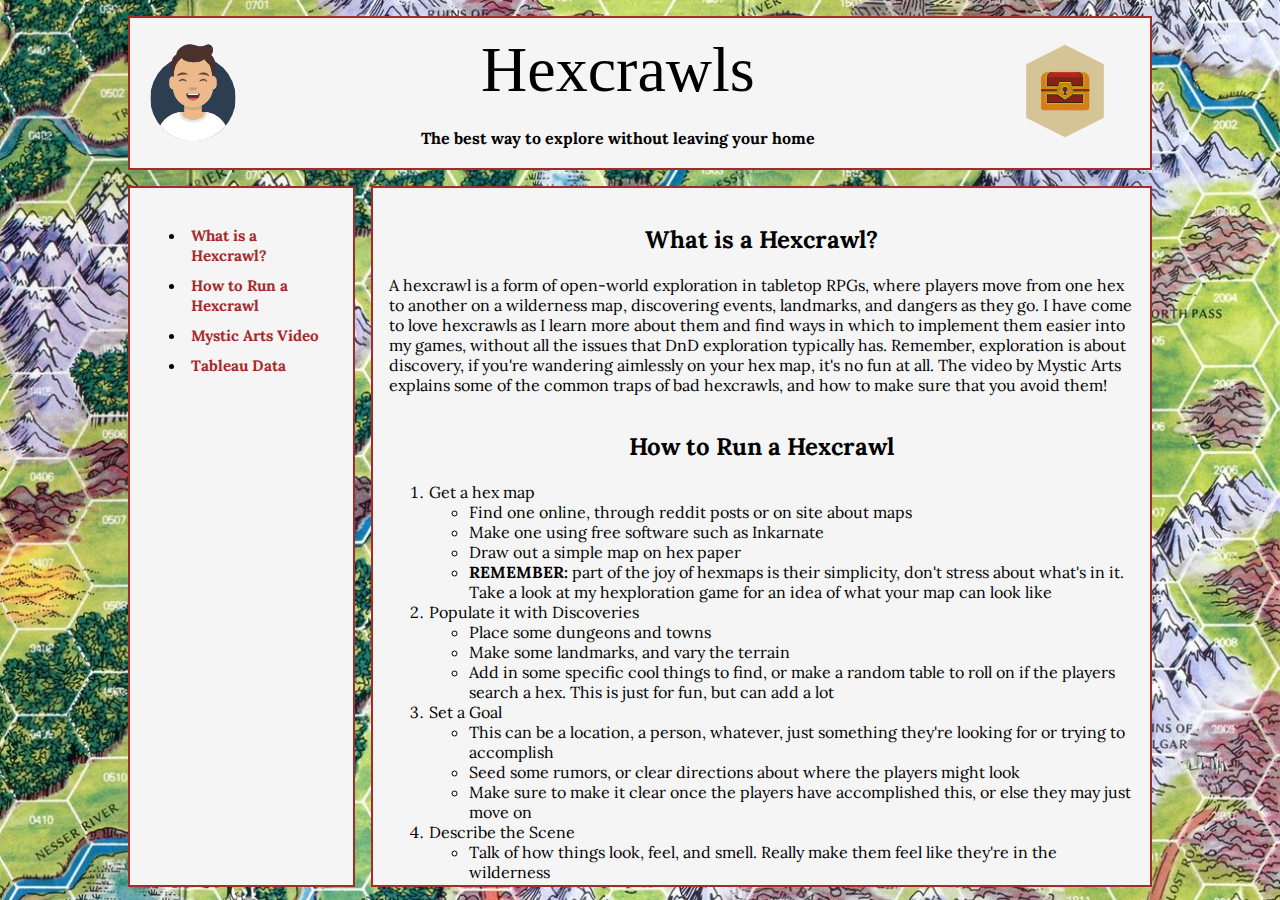
<file: html/Fromstratch.html>
<!--Hunter Matheny
Section 1
4/23/2025-->

<!DOCTYPE html>
<html lang="en">
<head>
    <meta charset="UTF-8">
    <meta name="viewport" content="width=device-width, initial-scale=1.0">
    <link rel="icon" href="../assets/MathenyFavicon.png">
    <link href="../css/StylesFS.css" rel="stylesheet">

    <!--Linking the fonts here-->
    <link rel="preconnect" href="https://fonts.googleapis.com">
    <link rel="preconnect" href="https://fonts.gstatic.com" crossorigin>
    <link href="https://fonts.googleapis.com/css2?family=IM+Fell+English:ital@0;1&family=Lora:ital,wght@0,400..700;1,400..700&display=swap" rel="stylesheet">
    <title>Hexcrawls</title>
</head>
<body class="background">
    <div class="header">
        <div class="header-links">
            <a href="../index.html">
                <img src="../assets/img/avataaars.svg" alt="Link to Home Page" height="100">
            </a>
        </div>

        <div class="center">
            <h1 class="title">Hexcrawls</h1>
            <h4>The best way to explore without leaving your home</h4>
        </div>
        
        <a href="HexCrawler.html"><img src="../assets/img/HexplorerIcon.jpg" height="100" alt="Link to Hexplorer game"></a> 
    </div>
    <div class="content-wrapper">
        <div class="sidebar">
            <ul>
                <li class="sidelinks"><a href="#def">What is a Hexcrawl?</a></li>
                <li class="sidelinks"><a href="#how">How to Run a Hexcrawl</a></li>
                <li class="sidelinks"><a href="#vid">Mystic Arts Video</a></li>
                <li class="sidelinks"><a href="#tab">Tableau Data</a></li>
            </ul>
        
        </div>

        <div class="main">

            <div id="def">
                <h2 class="center">What is a Hexcrawl?</h2>
                <p>A hexcrawl is a form of open-world exploration in tabletop RPGs, where players move from one hex to another on a wilderness map, discovering events, landmarks, and dangers as they go.
                    I have come to love hexcrawls as I learn more about them and find ways in which to implement them easier into my games, without all the issues that DnD exploration typically has.
                    Remember, exploration is about discovery, if you're wandering aimlessly on your hex map, it's no fun at all. 
                    The video by Mystic Arts explains some of the common traps of bad hexcrawls, and how to make sure that you avoid them!
                </p>

            </div>

            <div id="how">
                <h2 class="center">How to Run a Hexcrawl</h2>
               
                <ol>
                    <li>Get a hex map
                        <ul>
                            <li>Find one online, through reddit posts or on site about maps</li>
                            <li>Make one using free software such as Inkarnate</li>
                            <li>Draw out a simple map on hex paper</li>
                            <li><span class="bold">REMEMBER:</span> part of the joy of hexmaps is their simplicity, don't stress about what's in it. Take a look at my hexploration game for an idea of what your map can look like</li>
                        </ul>
                    </li>
                    <li>Populate it with Discoveries
                        <ul>
                            <li>Place some dungeons and towns</li>
                            <li>Make some landmarks, and vary the terrain</li>
                            <li>Add in some specific cool things to find, or make a random table to roll on if the players search a hex. This is just for fun, but can add a lot</li>
                        </ul>
                    </li>
                    <li>Set a Goal
                        <ul>
                            <li>This can be a location, a person, whatever, just something they're looking for or trying to accomplish</li>
                            <li>Seed some rumors, or clear directions about where the players might look</li>
                            <li>Make sure to make it clear once the players have accomplished this, or else they may just move on</li>
                        </ul>
                    </li>
                    <li>Describe the Scene
                        <ul>
                            <li>Talk of how things look, feel, and smell. Really make them feel like they're in the wilderness</li>
                            <li><span class="bold">Don't forget</span> to describe the hexes adjacent to the players, that way they can make informed decisions</li>
                            <li>Narrate the player's actions, the scenery they're passing through, and anything they might run into. Play the game!</li>
                            <li>Make special note of anything the players just catch glimpses of, or things that are far away, peak their curiosity to search the area</li>
                        </ul>
                    </li>
                    <li>Play!
                        <ul>
                            <li>The players describe what they do, you describe the results</li>
                            <li>Toss in some encounters, both random and planned, maybe at the same time??</li>
                        </ul>
                    </li>
                </ol>
            </div>

            <div id="vid" class="center">
                <h2 class="center">Mystic Arts Hexcrawl Video</h2>
                <iframe width="560" height="315" 
                src="https://www.youtube.com/embed/hEIg1DlRkLg" 
                title="YouTube video player" frameborder="0" 
                allow="accelerometer; autoplay; clipboard-write; encrypted-media; gyroscope; picture-in-picture" 
                allowfullscreen>
                </iframe>

            </div>

            <div id="tab">
                <h2 class="center">Monster Data for Wandering Monsters</h2>
                <h6 class="center">It's interesting, even if it's not useful</h6>

                <div class="tableau">
                    <div class='tableauPlaceholder' id='viz1745473085903'>
                        <noscript>
                            <a href='#'>
                                <img alt='Dashboard 1 ' src='https://public.tableau.com/static/images/Dn/DndMonsters-TernaryPlotPractice/Dashboard1/1_rss.png' style='border: none' />
                            </a>
                        </noscript>
                        <object class='tableauViz'>
                            <param name='host_url' value='https%3A%2F%2Fpublic.tableau.com%2F' /> 
                            <param name='embed_code_version' value='3' />
                            <param name='site_root' value='' />
                            <param name='name' value='DndMonsters-TernaryPlotPractice/Dashboard1' />
                            <param name='tabs' value='no' />
                            <param name='toolbar' value='yes' />
                            <param name='static_image' value='https://public.tableau.com/static/images/Dn/DndMonsters-TernaryPlotPractice/Dashboard1/1.png' />
                            <param name='animate_transition' value='yes' />
                            <param name='display_static_image' value='yes' />
                            <param name='display_spinner' value='yes' />
                            <param name='display_overlay' value='yes' />
                            <param name='display_count' value='yes' />
                            <param name='language' value='en-US' />
                        </object>
                    </div>
                </div>
            </div>

            <script type='text/javascript'>
                var divElement = document.getElementById('viz1745473085903');
                var vizElement = divElement.getElementsByTagName('object')[0];
                vizElement.style.width = '100%';
                vizElement.style.height = '500px'; // Adjust height as needed
                var scriptElement = document.createElement('script');
                scriptElement.src = 'https://public.tableau.com/javascripts/api/viz_v1.js';
                vizElement.parentNode.insertBefore(scriptElement, vizElement);
            </script>

        </div>
    </div>
    
</body>
</html>
</file>
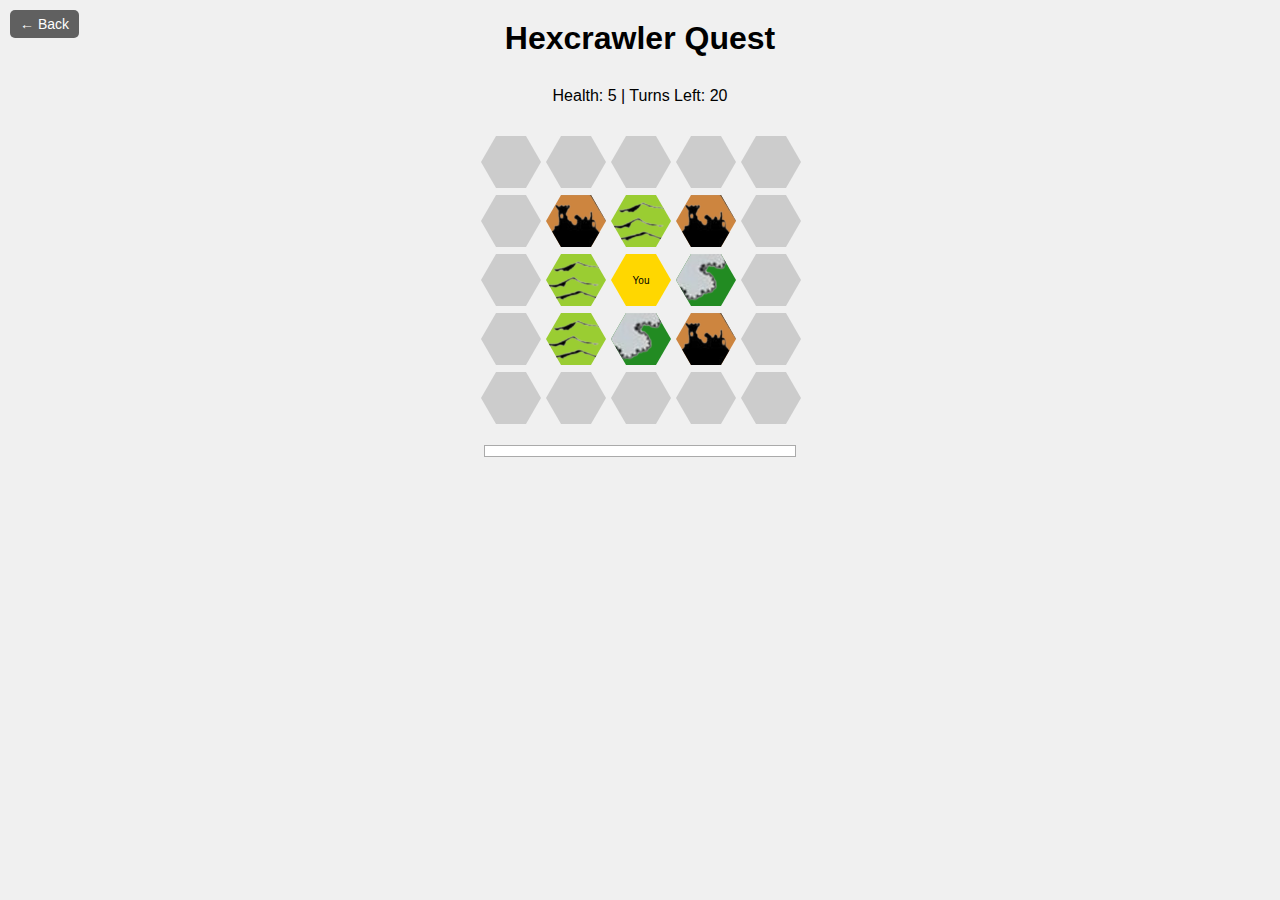
<file: html/HexCrawler.html>
<!--Hunter Matheny
Section 1
4/23/2025-->

<!DOCTYPE html>
<html lang="en">
<head>
  <meta charset="UTF-8" />
  <meta name="viewport" content="width=device-width, initial-scale=1.0" />
  <link rel="icon" href="../assets/img/HexplorerIcon.jpg">
  <title>Hexcrawler Quest</title>
  <style>
    body {
      font-family: 'Segoe UI', sans-serif;
      background: #f0f0f0;
      margin: 0;
      padding: 0;
      display: flex;
      flex-direction: column;
      align-items: center;
    }
    h1 {
      margin: 20px;
    }
    #gameInfo {
      margin: 10px;
    }
    #grid {
      display: grid;
      grid-template-columns: repeat(5, 60px);
      gap: 5px;
      margin: 20px;
    }
    .tile {
        width: 60px;
        height: 52px; /* shorter to match horizontal hex proportions */
        background: #ccc;
        display: flex;
        justify-content: center;
        align-items: center;
        font-size: 10px;
        cursor: pointer;
        text-align: center;
        position: relative;
        clip-path: polygon(
            25% 0%, 75% 0%,
            100% 50%, 75% 100%,
            25% 100%, 0% 50%
        );
        margin: 1px;
    }
    .player {
      background: gold;
    }
    .revealed {
      background: #ddd;
    }
    .mountain { 
        background-color: #a9a9a9; 
        background-image: url(../assets/img/Hexploration/Mountain.png);
        background-size: 650%;
        background-position: center;
    }
    .forest { 
        background-color: #228B22; 
        background-image: url(../assets/img/Hexploration/Forest.png);
        background-size: 650% ;
        background-position: center;
    }
    .desert { 
        background-color: #C19A6B; 
        background-image: url(../assets/img/Hexploration/Desert.png);
        background-size: 650%;
        background-position: center;
    }
    .plains { 
        background-color: #9acd32; 
        background-image: url(../assets/img/Hexploration/Plains.png);
        background-size: 650%;
        background-position: center;
    }
    .ruins { 
        background-color: #cd853f; 
        background-image: url(../assets/img/Hexploration/Ruins.png);
        background-size: 650%;
        background-position: center;
    }
    #log {
      max-height: 100px;
      overflow-y: auto;
      width: 300px;
      background: white;
      border: 1px solid #aaa;
      padding: 5px;
      font-size: 12px;
    }
    #endScreen {
      display: none;
      position: fixed;
      top: 0; left: 0; right: 0; bottom: 0;
      background: rgba(0, 0, 0, 0.8);
      color: white;
      justify-content: center;
      align-items: center;
      font-size: 24px;
      flex-direction: column;
    }
    button {
      margin-top: 10px;
      padding: 8px 12px;
      font-size: 16px;
    }
    .tile .label {
        color: transparent;
        transition: color 0.3s;
        font-weight: bold;
        pointer-events: none; /* Makes sure the hover is on the tile, not the text */
    }

    .tile:hover .label {
        color: white;
        text-shadow: 1px 1px 2px black;
    }
    .top-link {
        position: absolute;
        top: 10px;
        left: 10px;
        text-decoration: none;
        background: rgba(0, 0, 0, 0.6);
        color: white;
        padding: 6px 10px;
        border-radius: 5px;
        font-size: 14px;
        z-index: 10;
        /* transition: background 0.3s; */
    }

    .top-link:hover {
        background: rgba(0, 0, 0, 0.8);
    }




  </style>
</head>
<body>
    <a href="Fromstratch.html" class="top-link">← Back</a>

  <h1>Hexcrawler Quest</h1>
  <div id="gameInfo">
    Health: <span id="health">5</span> | Turns Left: <span id="turns">20</span>
  </div>
  <div id="grid"></div>
  <div id="log"></div>
  <div id="endScreen">
    <div id="endMessage"></div>
    <button onclick="initGame()">Restart</button>
  </div>

  <script>
    const gridSize = 5;
    let grid = [];
    let player = { x: 2, y: 2, health: 5, turns: 20 };
    let artifactPosition = {};
    const terrainTypes = ['plains', 'forest', 'mountain', 'desert', 'ruins'];

    function log(msg) {
      const logBox = document.getElementById('log');
      logBox.innerHTML += `<div>${msg}</div>`;
      logBox.scrollTop = logBox.scrollHeight;
    }

    function randomTerrain() {
      return terrainTypes[Math.floor(Math.random() * terrainTypes.length)];
    }

    function placeArtifact() {
      while (true) {
        let x = Math.floor(Math.random() * gridSize);
        let y = Math.floor(Math.random() * gridSize);
        if (!(x === player.x && y === player.y)) {
          let terrain = grid[y][x].terrain;
          grid[y][x].artifact = true;
          artifactPosition = { x, y };
          break;
        }
      }
    }

    function createGrid() {
      grid = [];
      for (let y = 0; y < gridSize; y++) {
        const row = [];
        for (let x = 0; x < gridSize; x++) {
          row.push({
            revealed: false,
            terrain: randomTerrain(),
            artifact: false,
            clue: Math.random() < 0.1,
          });
        }
        grid.push(row);
      }
    }

    function revealAround(x, y) {
      const dirs = [
        [0, 0], [1, 0], [-1, 0], [0, 1], [0, -1],
        [1, 1], [-1, -1], [1, -1], [-1, 1]
      ];
      for (const [dx, dy] of dirs) {
        const nx = x + dx;
        const ny = y + dy;
        if (nx >= 0 && ny >= 0 && nx < gridSize && ny < gridSize) {
          grid[ny][nx].revealed = true;
        }
      }
    }

    function moveTo(x, y) {
      if (Math.abs(x - player.x) > 1 || Math.abs(y - player.y) > 1) return;
      player.x = x;
      player.y = y;
      player.turns--;

      const tile = grid[y][x];
      revealAround(x, y);

      // Terrain effects
      switch (tile.terrain) {
        case 'desert': player.health--; log("The desert saps your strength."); break;
        case 'mountain': player.turns--; log("Climbing the mountain takes longer."); break;
        case 'forest':
          if (Math.random() < 0.3) {
            player.health--;
            log("You are ambushed in the forest!");
          }
          break;
      }

      if (tile.clue) {
        log("A wandering druid hints the artifact is near the " + grid[artifactPosition.y][artifactPosition.x].terrain + ".");
      }

      if (tile.artifact) {
        endGame(true);
        return;
      }

      if (player.health <= 0 || player.turns <= 0) {
        endGame(false);
        return;
      }

      update();
    }

    function update() {
      document.getElementById('health').textContent = player.health;
      document.getElementById('turns').textContent = player.turns;

      const gridEl = document.getElementById('grid');
      gridEl.innerHTML = '';

      for (let y = 0; y < gridSize; y++) {
        for (let x = 0; x < gridSize; x++) {
          const tile = grid[y][x];
          const div = document.createElement('div');
          div.classList.add('tile');

          if (x === player.x && y === player.y) {
            div.classList.add('player');
            div.textContent = 'You';
          } else if (tile.revealed) {
            div.classList.add('revealed', tile.terrain);
            div.innerHTML = `<span class="label">${tile.terrain}</span>`;
            div.onclick = () => moveTo(x, y);
          }

          gridEl.appendChild(div);
        }
      }
    }

    function endGame(win) {
      document.getElementById('endScreen').style.display = 'flex';
      document.getElementById('endMessage').textContent = win ?
        'You found the artifact! Victory!' :
        'You failed your quest...';
    }

    function initGame() {
      player = { x: 2, y: 2, health: 5, turns: 20 };
      createGrid();
      revealAround(player.x, player.y);
      placeArtifact();
      update();
      document.getElementById('log').innerHTML = '';
      document.getElementById('endScreen').style.display = 'none';
    }

    initGame();
  </script>
</body>
</html>
</file>
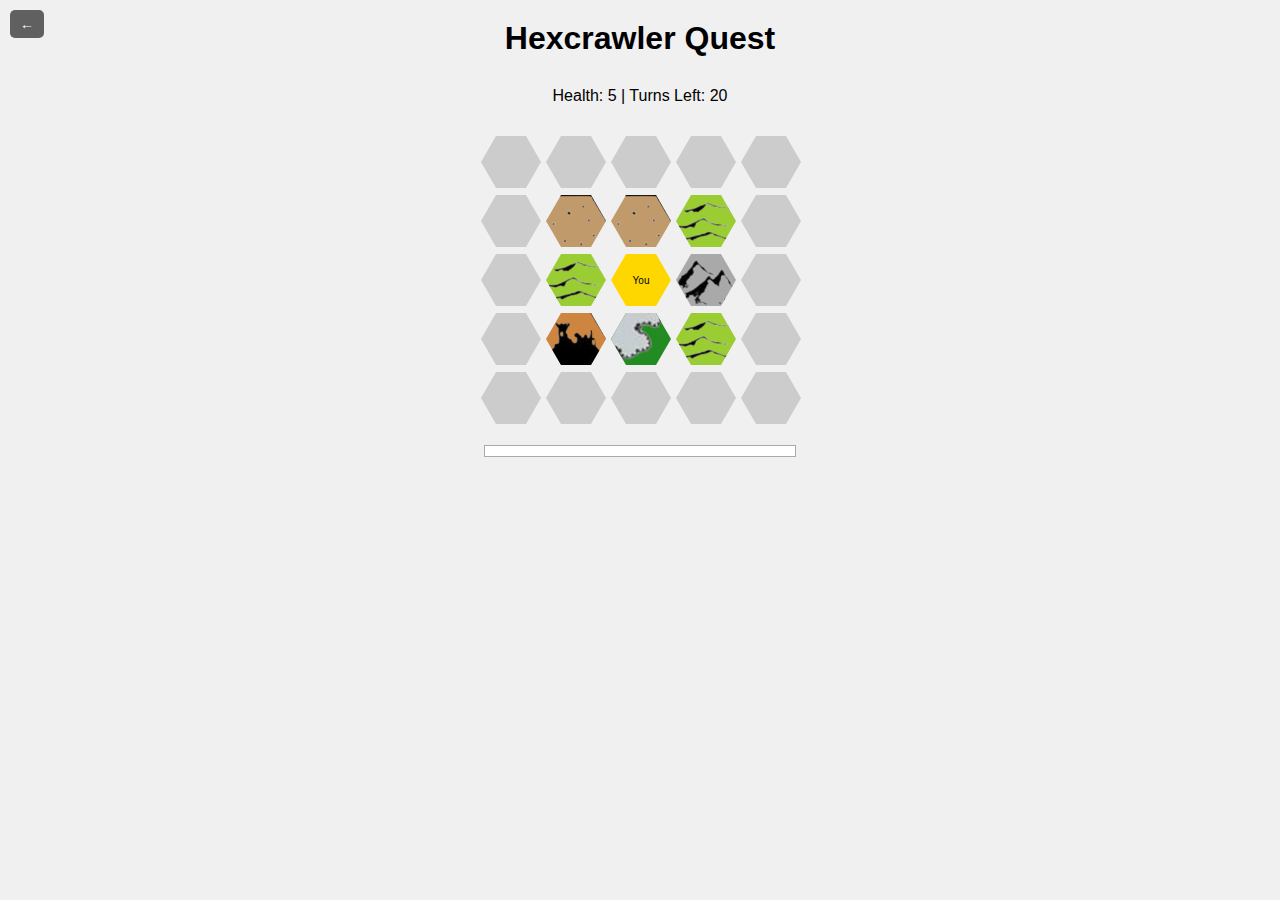
<file: html/TestCrawler.html>
<!--Hunter Matheny
Section 1
4/23/2025-->

<!DOCTYPE html>
<html lang="en">
<head>
  <meta charset="UTF-8" />
  <meta name="viewport" content="width=device-width, initial-scale=1.0" />
  <title>Testcrawler Quest</title>
  <style>
    body {
      font-family: 'Segoe UI', sans-serif;
      background: #f0f0f0;
      margin: 0;
      padding: 0;
      display: flex;
      flex-direction: column;
      align-items: center;
    }
    h1 {
      margin: 20px;
    }
    #gameInfo {
      margin: 10px;
    }
    #grid {
      display: grid;
      grid-template-columns: repeat(5, 60px);
      gap: 5px;
      margin: 20px;
    }
    .tile {
        width: 60px;
        height: 52px; /* shorter to match horizontal hex proportions */
        background: #ccc;
        display: flex;
        justify-content: center;
        align-items: center;
        font-size: 10px;
        cursor: pointer;
        text-align: center;
        position: relative;
        clip-path: polygon(
            25% 0%, 75% 0%,
            100% 50%, 75% 100%,
            25% 100%, 0% 50%
        );
        margin: 1px;
    }
    .player {
      background: gold;
    }
    .revealed {
      background: #ddd;
    }
    .mountain { 
        background-color: #a9a9a9; 
        background-image: url(../assets/img/Hexploration/Mountain.png);
        background-size: 650%;
        background-position: center;
    }
    .forest { 
        background-color: #228B22; 
        background-image: url(../assets/img/Hexploration/Forest.png);
        background-size: 650% ;
        background-position: center;
    }
    .desert { 
        background-color: #C19A6B; 
        background-image: url(../assets/img/Hexploration/Desert.png);
        background-size: 650%;
        background-position: center;
    }
    .plains { 
        background-color: #9acd32; 
        background-image: url(../assets/img/Hexploration/Plains.png);
        background-size: 650%;
        background-position: center;
    }
    .ruins { 
        background-color: #cd853f; 
        background-image: url(../assets/img/Hexploration/Ruins.png);
        background-size: 650%;
        background-position: center;
    }
    #log {
      max-height: 100px;
      overflow-y: auto;
      width: 300px;
      background: white;
      border: 1px solid #aaa;
      padding: 5px;
      font-size: 12px;
    }
    #endScreen {
      display: none;
      position: fixed;
      top: 0; left: 0; right: 0; bottom: 0;
      background: rgba(0, 0, 0, 0.8);
      color: white;
      justify-content: center;
      align-items: center;
      font-size: 24px;
      flex-direction: column;
    }
    button {
      margin-top: 10px;
      padding: 8px 12px;
      font-size: 16px;
    }
    .tile .label {
        color: transparent;
        transition: color 0.3s;
        font-weight: bold;
        pointer-events: none; /* Makes sure the hover is on the tile, not the text */
    }

    .tile:hover .label {
        color: white;
        text-shadow: 1px 1px 2px black;
    }
    .top-link {
        position: absolute;
        top: 10px;
        left: 10px;
        text-decoration: none;
        background: rgba(0, 0, 0, 0.6);
        color: white;
        padding: 6px 10px;
        border-radius: 5px;
        font-size: 14px;
        z-index: 10;
        /* transition: background 0.3s; */
    }

    .top-link:hover {
        background: rgba(0, 0, 0, 0.8);
    }




  </style>
</head>
<body>
    <a href="Fromstratch.html" class="top-link">←</a>

  <h1>Hexcrawler Quest</h1>
  <div id="gameInfo">
    Health: <span id="health">5</span> | Turns Left: <span id="turns">20</span>
  </div>
  <div id="grid"></div>
  <div id="log"></div>
  <div id="endScreen">
    <div id="endMessage"></div>
    <button onclick="initGame()">Restart</button>
  </div>

  <script>
    const gridSize = 5;
    let grid = [];
    let player = { x: 2, y: 2, health: 5, turns: 20 };
    let artifactPosition = {};
    const terrainTypes = ['plains', 'forest', 'mountain', 'desert', 'ruins'];

    function log(msg) {
      const logBox = document.getElementById('log');
      logBox.innerHTML += `<div>${msg}</div>`;
      logBox.scrollTop = logBox.scrollHeight;
    }

    function randomTerrain() {
      return terrainTypes[Math.floor(Math.random() * terrainTypes.length)];
    }

    function placeArtifact() {
      while (true) {
        let x = Math.floor(Math.random() * gridSize);
        let y = Math.floor(Math.random() * gridSize);
        if (!(x === player.x && y === player.y)) {
          let terrain = grid[y][x].terrain;
          grid[y][x].artifact = true;
          artifactPosition = { x, y };
          break;
        }
      }
    }

    function createGrid() {
      grid = [];
      for (let y = 0; y < gridSize; y++) {
        const row = [];
        for (let x = 0; x < gridSize; x++) {
          row.push({
            revealed: false,
            terrain: randomTerrain(),
            artifact: false,
            clue: Math.random() < 0.1,
          });
        }
        grid.push(row);
      }
    }

    function revealAround(x, y) {
      const dirs = [
        [0, 0], [1, 0], [-1, 0], [0, 1], [0, -1],
        [1, 1], [-1, -1], [1, -1], [-1, 1]
      ];
      for (const [dx, dy] of dirs) {
        const nx = x + dx;
        const ny = y + dy;
        if (nx >= 0 && ny >= 0 && nx < gridSize && ny < gridSize) {
          grid[ny][nx].revealed = true;
        }
      }
    }

    function moveTo(x, y) {
      if (Math.abs(x - player.x) > 1 || Math.abs(y - player.y) > 1) return;
      player.x = x;
      player.y = y;
      player.turns--;

      const tile = grid[y][x];
      revealAround(x, y);

      // Terrain effects
      switch (tile.terrain) {
        case 'desert': player.health--; log("The desert saps your strength."); break;
        case 'mountain': player.turns--; log("Climbing the mountain takes longer."); break;
        case 'forest':
          if (Math.random() < 0.3) {
            player.health--;
            log("You are ambushed in the forest!");
          }
          break;
      }

      if (tile.clue) {
        log("A wandering druid hints the artifact is near the " + grid[artifactPosition.y][artifactPosition.x].terrain + ".");
      }

      if (tile.artifact) {
        endGame(true);
        return;
      }

      if (player.health <= 0 || player.turns <= 0) {
        endGame(false);
        return;
      }

      update();
    }

    function update() {
      document.getElementById('health').textContent = player.health;
      document.getElementById('turns').textContent = player.turns;

      const gridEl = document.getElementById('grid');
      gridEl.innerHTML = '';

      for (let y = 0; y < gridSize; y++) {
        for (let x = 0; x < gridSize; x++) {
          const tile = grid[y][x];
          const div = document.createElement('div');
          div.classList.add('tile');

          if (x === player.x && y === player.y) {
            div.classList.add('player');
            div.textContent = 'You';
          } else if (tile.revealed) {
            div.classList.add('revealed', tile.terrain);
            div.innerHTML = `<span class="label">${tile.terrain}</span>`;
            div.onclick = () => moveTo(x, y);
          }

          gridEl.appendChild(div);
        }
      }
    }

    function endGame(win) {
      document.getElementById('endScreen').style.display = 'flex';
      document.getElementById('endMessage').textContent = win ?
        'You found the artifact! Victory!' :
        'You failed your quest...';
    }

    function initGame() {
      player = { x: 2, y: 2, health: 5, turns: 20 };
      createGrid();
      revealAround(player.x, player.y);
      placeArtifact();
      update();
      document.getElementById('log').innerHTML = '';
      document.getElementById('endScreen').style.display = 'none';
    }

    initGame();
  </script>
</body>
</html>
</file>
<file: css/StylesFS.css>
/* Hunter Matheny
Section 1
4/23/2025 */

.background {
    background-image: url(../assets/img/hexmap.jpg);
    background-position: top right;
    background-size: cover;
}

.header {
    display: flex;
    align-items: center;        
    justify-content: space-between;
    margin-left: 8rem;
    margin-right: 8rem;
    padding: 0 1rem;
    height: 150px;
    background-color: whitesmoke;
    border: 2px brown solid;
    margin-top: 1rem;
}


.title {
    font-family: "IM Fell English", serif;
    font-weight: 400;
    font-style: normal;
    font-size: 4rem;
    margin-top: 1rem;
    margin-bottom: 0rem;
    align-items: center;
    
}

body {
    font-family: "Lora", serif;
}

html, body {
    height: 100%;
    margin: 0;
    padding: 0;
    display: flex;
    flex-direction: column;
}

.center {
    flex-grow: 1;
    text-align: center;
}

.header-links {
    display: flex;
    flex-direction: column;
    gap: 0.25rem;
    font-family: "Lora", serif;
    text-align: left;
}

a {
    color: brown;
    text-decoration: none;
    font-size: 0.95rem;

}

a:hover {
    background-color: rgba(218, 165, 32, 0.2);
    box-shadow: 0 0 10px rgba(218, 165, 32, 0.6);
    color: goldenrod;
}

.sidebar {
    display: flex;
    background-color: whitesmoke;
    border: 2px brown solid;
    padding: 1rem;
    flex: 1;
}

.main {
    display: flex;
    flex-direction: column;
    background-color: whitesmoke;
    border: 2px brown solid;
    padding: 1rem;
    flex: 3.9;
    overflow-y: auto; 
    height: calc(100vh - 235px)
}

.sidelinks {
    padding: 5px;
    font-weight: bold;
}

.content-wrapper {
    display: flex;
    flex-direction: row;
    margin-top: 1rem;
    margin-bottom: 1rem;
    margin-left: 8rem;
    margin-right: 8rem;
    gap: 1rem;
    flex: 1;
}

.tableau {
    width: 100%;
    max-width: 100%;
    overflow: hidden;
    margin-top: 1rem;
}

#vid {
    margin-bottom: 2rem;
}

.bold {
    font-weight: bold;
}
</file>
